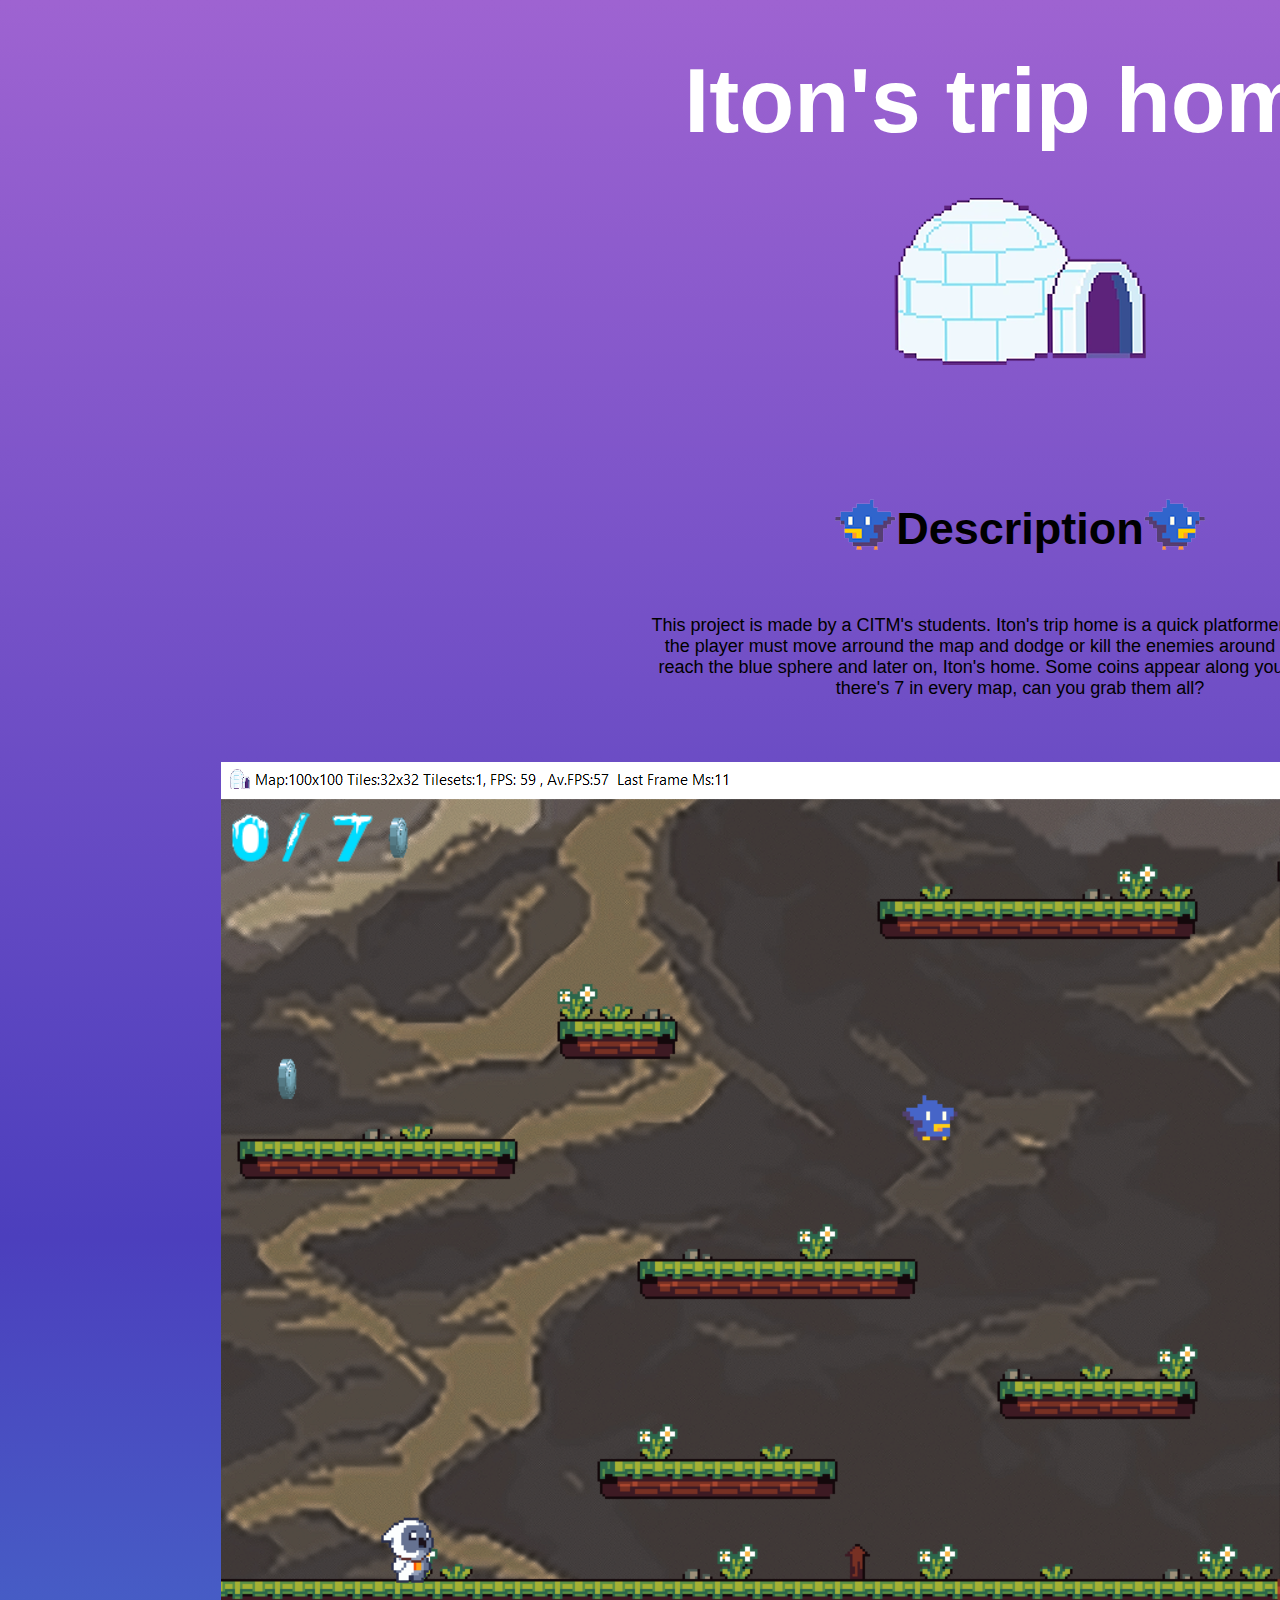
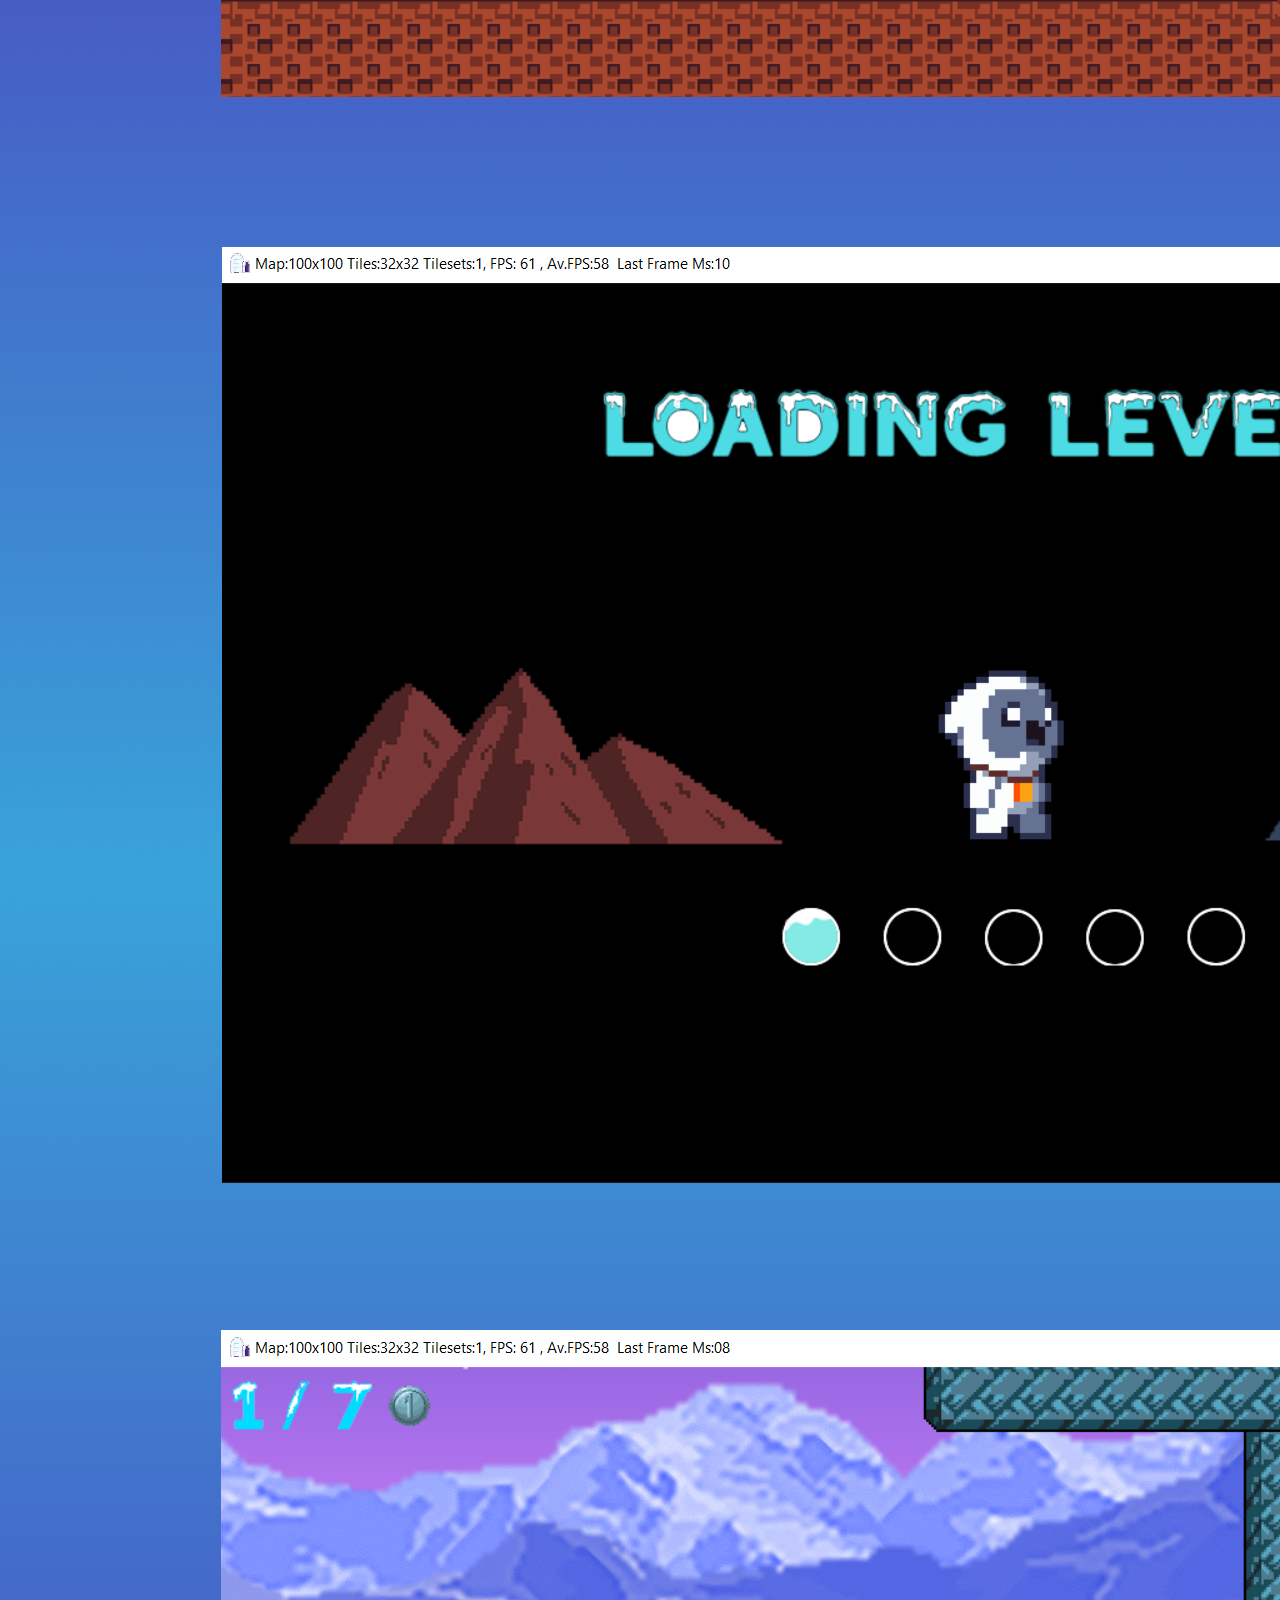
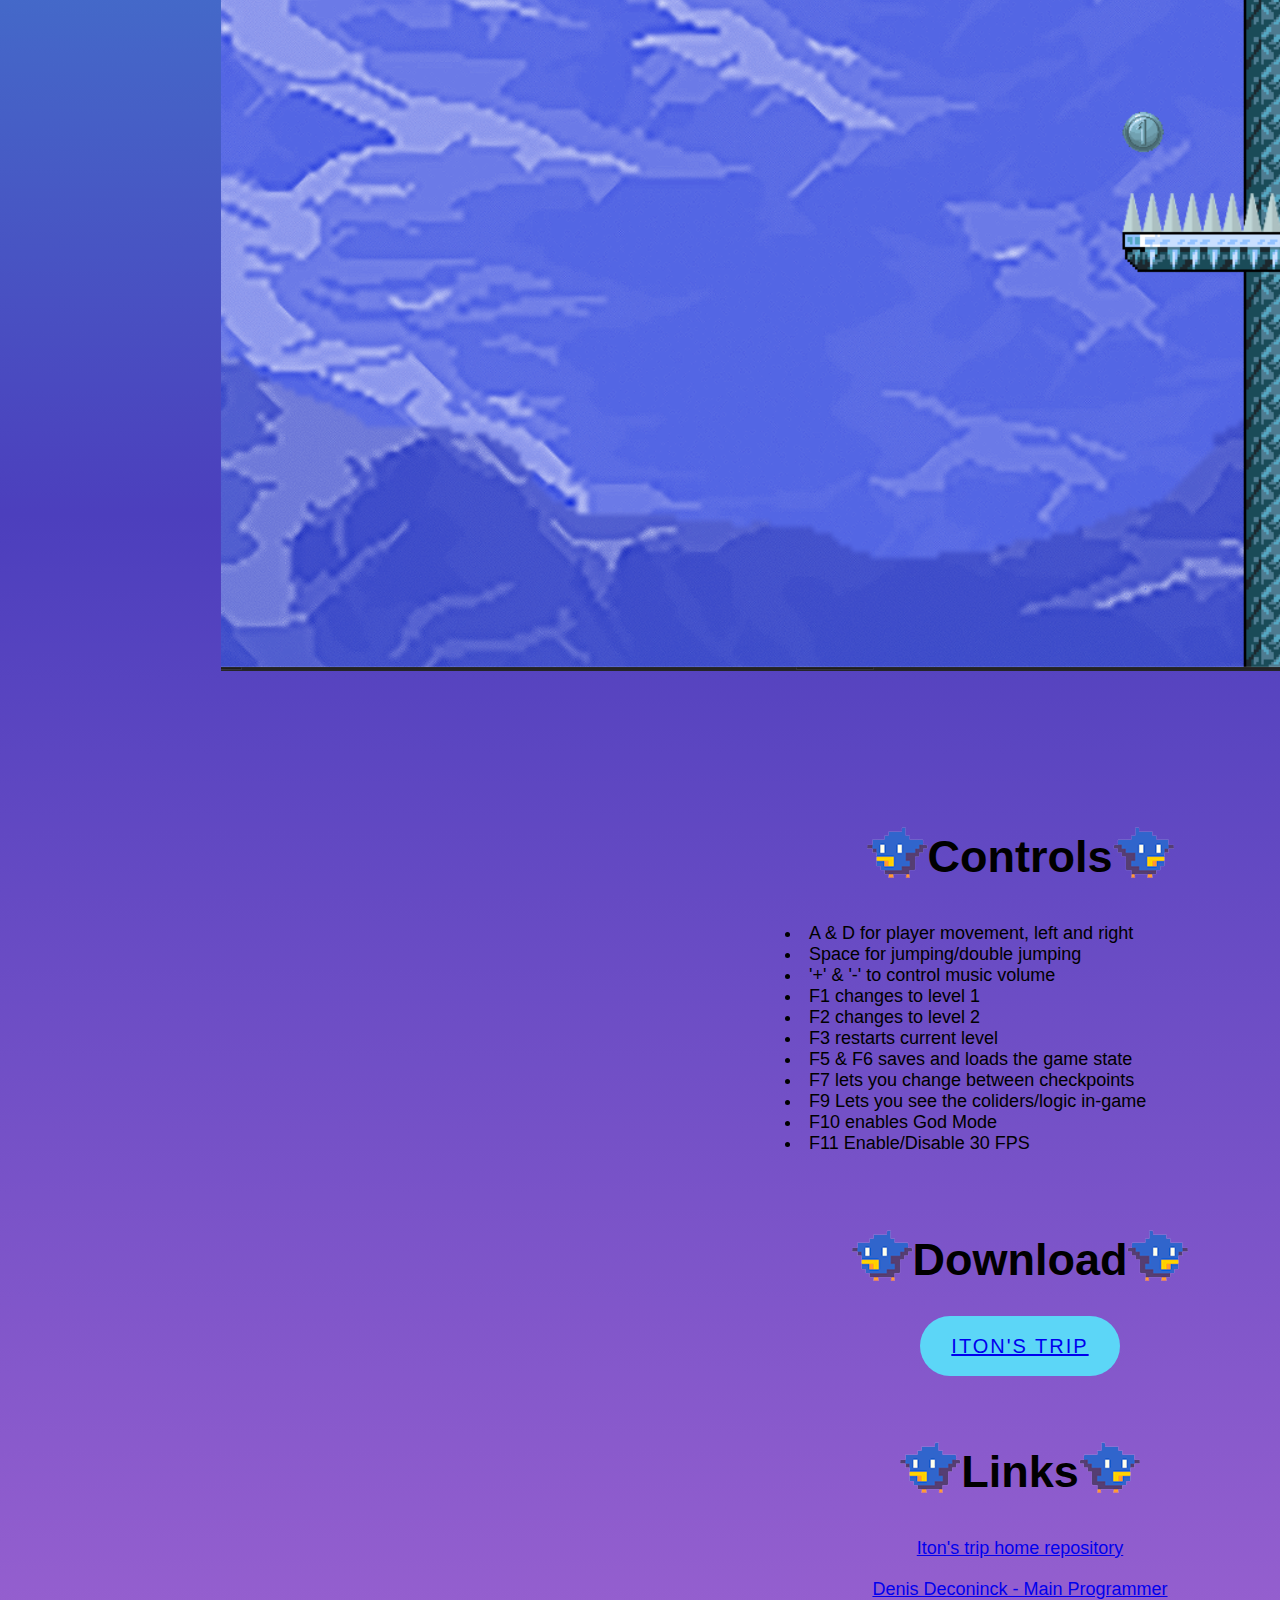
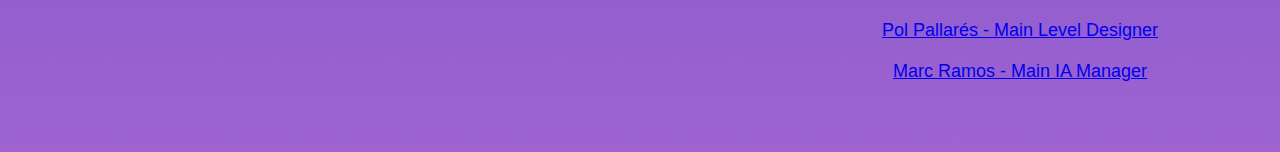
<file: index.html>
﻿<!DOCTYPE html>
<html lang="en">
       <head> 
            <meta charset="utf-8" />
            <title>Iton's trip home</title>
            <meta name="description" content="Iton's trip Web"/>
            <meta name="author" content="D&D Team">
            <link rel="stylesheet" href="styles.css">
            <link href="https://stackpath.bootstrapcdn.com/font-awesome/4.7.0/css/font-awesome.min.css" rel="stylesheet">
       </head>
       <body class="cabecera">

           <section class="section">

               <h1 class="titular">Iton's trip home</h1>
               <div style="text-align: center"><img class="iglu" src="Output/Assets/textures/iglu_icon.png" alt="iton logo" /></div>

               <article>
                   <hgroup class="titular">
                       <div class="aligned">
                           <img src="Output/Assets/Enemies/left_bird.png" alt="left bird"/>
                           <h2 class="subtitle">Description</h2>
                           <img src="Output/Assets/Enemies/right_bird.png" alt="right bird"/>
                       </div>
                   </hgroup>

                   <hgroup class="description">
                       <container>
                           <h3>
                               This project is made by a CITM's students.
                               Iton's trip home is a quick platformer game where the player must move arround the map
                               and dodge or kill the enemies around it in order to reach the blue sphere and later on, Iton's home.
                               Some coins appear along your way home, there's 7 in every map, can you grab them all?
                           </h3>

                       </container>
                       <div style="text-align: center"><img class="screenshot" src="Screenshots/Screenshot1.png" alt="screenshot1" /></div>
                       <div style="text-align: center"><img class="screenshot" src="Screenshots/Screenshot4.png" alt="screenshot2" /></div>
                       <div style="text-align: center"><img class="screenshot" src="Screenshots/Screenshot5.png" alt="screenshot3" /></div>
                   </hgroup>

                   <hgroup class="titular">

                       <div class="aligned">
                           <img src="Output/Assets/Enemies/left_bird.png" alt="left bird" />
                           <h2 class="subtitle">Controls</h2>
                           <img src="Output/Assets/Enemies/right_bird.png" alt="right bird" />
                       </div>

                       <blockquote>
                           <ul class="list">
                               <li>A & D for player movement, left and right</li>
                               <li>Space for jumping/double jumping</li>
                               <li>'+' & '-' to control music volume</li>
                               <li>F1 changes to level 1</li>
                               <li>F2 changes to level 2</li>
                               <li>F3 restarts current level</li>
                               <li>F5 & F6 saves and loads the game state</li>
                               <li>F7 lets you change between checkpoints</li>
                               <li>F9 Lets you see the coliders/logic in-game</li>
                               <li>F10 enables God Mode</li>
                               <li>F11 Enable/Disable 30 FPS</li>
                           </ul>
                       </blockquote>
                   </hgroup>

                   <hgroup class="titular">
                       <div class="aligned">
                           <img src="Output/Assets/Enemies/left_bird.png" alt="left bird" />
                           <h2 class="subtitle">Download</h2>
                           <img src="Output/Assets/Enemies/right_bird.png" alt="right bird" />
                       </div>
                   </hgroup>

                   <adress class="link">
                       <div class="download_button">
                           <button class="center">
                               <a href="https://github.com/Denisdrk6/PlatformerGame/releases/download/1.0/DD-Platformer-Gold.zip" download="Iton's_Trip_Home_Gold">
                                   Iton's trip
                               </a>
                           </button>
                       </div>
                   </adress>

                   <hgroup class="titular">

                       <div class="aligned">
                           <img src="Output/Assets/Enemies/left_bird.png" alt="left bird" />
                           <h2 class="subtitle">Links</h2>
                           <img src="Output/Assets/Enemies/right_bird.png" alt="right bird" />
                       </div>

                       <blockquote>
                           <h3><a href="https://github.com/Denisdrk6/PlatformerGame" target="_blank"> Iton's trip home repository</a></h3>
                       </blockquote>

                       <blockquote>
                           <h3><a href="https://github.com/Denisdrk6" target="_blank"> Denis Deconinck - Main Programmer</a></h3>
                           <h3><a href="https://github.com/Zeta115" target="_blank"> Pol Pallarés - Main Level Designer</a></h3>
                           <h3><a href="https://github.com/Ramsubito" target="_blank"> Marc Ramos - Main IA Manager</a></h3>
                       </blockquote>
                   </hgroup>
</file>
<file: styles.css>
@import url('https://fonts.googleapis.com/css2?family=Josefin+Sans:wght@400;700&display=swap');

*{
    margin: 0; padding:0;
    box-sizing: border-box;
    font-family: Helvetica;
}

h1 {
    font-weight: bold;
    font-size: 64px;
    font-family: Helvetica;
    color : white;
}

h2 {
    font-weight: bold;
    font-size: 45px;
    font-family: Helvetica;
    text-align: center;
    margin-bottom: 20px;
    margin-top: 30px;
}

h3 {
    font-weight: normal;
    font-size: 18px;
    font-family: Helvetica;
    margin-bottom: 20px;
    text-align: center;
    margin: auto;
    width: 40%;
    padding: 10px;
}

.aligned {
    display: flex;
    justify-content: center;
    align-items: center;
    margin: auto;
    width: 40%;
    padding: 10px;
}

container{
    margin:auto;
}

html, body {
    background: linear-gradient(0deg, #9e63d1, #4c3fbd, #39a3d9, #4c3fbd, #9e63d1);
}

.description {
    margin: 20px;
    margin-bottom: 20px;
}

.list {
    font-size: 18px;
    list-style-position: inside;
    text-align: left;
    margin-top: 20px;
    margin-bottom: 20px;
    margin: auto;
    width: 25%;
    padding: 10px;
}

.section {
    margin: 20px;
    float: left;
}

.leftBird {
    display: block;
    margin-left: 20px;
    width: 40%;
}

.rightBird {
    position: absolute;
    float: right;
    margin: 20px;
}

.columna blockquote  {
     padding: 20px;
     border: 1px solid black;
     background: #FFFBB9;
     margin-bottom: 20px;
}
.pie{
    clear: both;
    padding: 20px;
    background: #2d3436;
    color: #ffffff;
}

article {
    /*background: #fffbcc;
    border: 1px solid #999;*/
    padding: 20px;
    margin-bottom: 20px;

}

article footer {
    text-align: left;
    margin-top: 20px;
}

/*img {
    margin-top: 30px;
    width: 200px;
    display: block;
    margin:auto;
}*/

time {
    margin: auto;
    color: #999;
}

.titular {
    margin-top: 30px;
    font-size: 90px;
    text-align: center;
}

.imag {
    margin-top: 20px;
    margin-bottom: 10px;
    border-radius: 10px;
}

.team {
    border-radius: 40%;
    margin-bottom: 10px;
}

button {
    display: block;
    margin-left: auto;
    margin-right: auto;
    width: 40%;
    position: relative;
    height: 60px;
    width: 200px;
    margin-bottom: 20px;
    /*margin: 0 35px;
    margin-left: 140px;*/
    border-radius: 50px;
    border: none;
    outline: none;
    background: #5cd6f7;
    color: #fff;
    font-size: 20px;
    letter-spacing: 2px;
    text-transform: uppercase;
    cursor: pointer;
    font-family: Helvetica;
}

button:first-child:hover {
    background: linear-gradient(90deg, #03a9f4, #f441a5, #ffeb3b, #03a9f4);
    background-size: 200%;
}

button:last-child:hover {
    background: linear-gradient(90deg, #b6f4ff, #268fe9, #9ca5ef, #c7d3f5);
    background-size: 200%;
}

button:first-child:before,
button:last-child::before{
    content: '';
    position:absolute;
    background:inherit;
    top: -5px;
    right: -5px;
    left: -5px;
    bottom: -5px;
    border-radius: 50px;
    filter: blur(20px);
    opacity: 0;
    transition: opacity .5s;
}

button:hover:first-child:before,
button:hover:last-child:before{
    opacity: 1;
    z-index: -1;
}

button:hover{
    z-index: 1;
    animation: glow 2s linear infinite;
}

@keyframes glow{
    0%{
        background-position: 0%;
    }
    100%{
        background-position: 200%;
    }
}

.descarga {
    margin-top: 30px;
    margin-bottom: 30px;
    text-align: center;
}

.texto {
    margin-top: 40px;
}

.logo {

    text-align: right;
    display: block;
    margin-left: 700px;
    margin-top: 100px;
}

.nombres
{
    font-family: Helvetica;
}

.margen
{
    margin-bottom: 10px;
}
</file>
